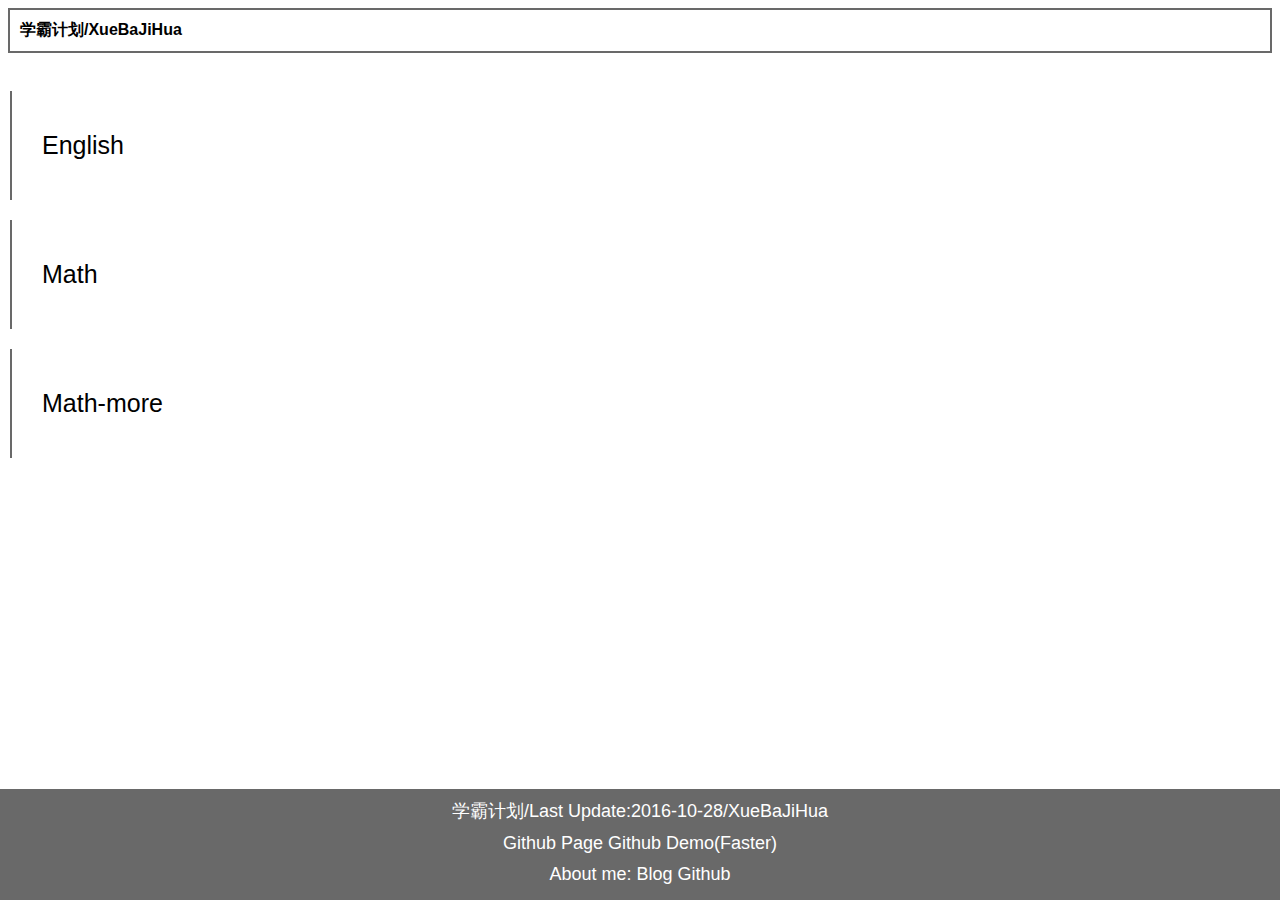
<file: Page/XueBaJiHua/index.html>
<!DOCTYPE html PUBLIC "-//W3C//DTD XHTML 1.0 Transitional//EN" "http://www.w3.org/TR/xhtml1/DTD/xhtml1-transitional.dtd">
<html xmlns="http://www.w3.org/1999/xhtml">
<head>
<meta http-equiv="Content-Type" content="text/html; charset=utf-8" />
<meta name="viewport" content="width=device-width,minimum-scale=1.0,maximum-scale=1.0,user-scalable=no"/>
<title>学霸计划</title>
<style>
    body{
        font-family: "Microsoft Yahei","Helvetica Neue",Helvetica,Arial,sans-serif;
        margin: 0px;
        padding: 0px;
    }
    div.title_div{
        font-weight: 700;
        padding: 10px;
        border: solid 2px #696969;
        margin: 8px;
    }
    div.body_div{
        padding: 10px;
    }
    a.body_a:visited,a.body_a:link{
        display: block;
        text-decoration: none;
        padding: 40px 20px 40px 30px;
        color: black;
        border-left: solid 2px #696969;
        margin: 20px 0px 20px;
        font-size: 25px;
    }
    a.body_a:hover{
        color: white;
        background-color: #696969;
    }
    div.footer_div{
        background-color: #696969;
        color: white;
        position: absolute;
        height: 111px;
        font-size: 18px;
        top: calc(100% - 111px);
        width: 100%;
        text-align: center;
    }
    div.footer_div > p{
        margin: 10px 0px 10px;
    }
    a.footer_a:visited,a.footer_a:link{
        text-decoration: none;
        color: white;
        border-bottom: solid 1px #696969;
        transition: border-bottom-color .5s;
    }
    a.footer_a:hover{
        border-bottom-color: white;
    }
</style>
</head>
<body>
<div class="title_div">
    学霸计划/XueBaJiHua
</div>
<div class="body_div">
    <a href="English/" class="body_a">English</a>
    <a href="math.html" class="body_a">Math</a>
    <a href="math-more.html" class="body_a">Math-more</a>
</div>
<div class="footer_div">
    <p>学霸计划/Last Update:2016-10-28/XueBaJiHua</p>
    <p>
        <a href="https://github.com/zhoushangren/XueBaJiHua" class="footer_a">Github Page</a>
        <a href="https://zhoushangren.github.io/Page/XueBaJiHua/" class="footer_a">Github Demo(Faster)</a>
    </p>
    <p>
        About me:
        <a href="https://www.zhoushangren.com/" class="footer_a">Blog</a>
        <a href="https://github.com/zhoushangren/" class="footer_a">Github</a>
    </p>
</div>
</body>
</html>
</file>
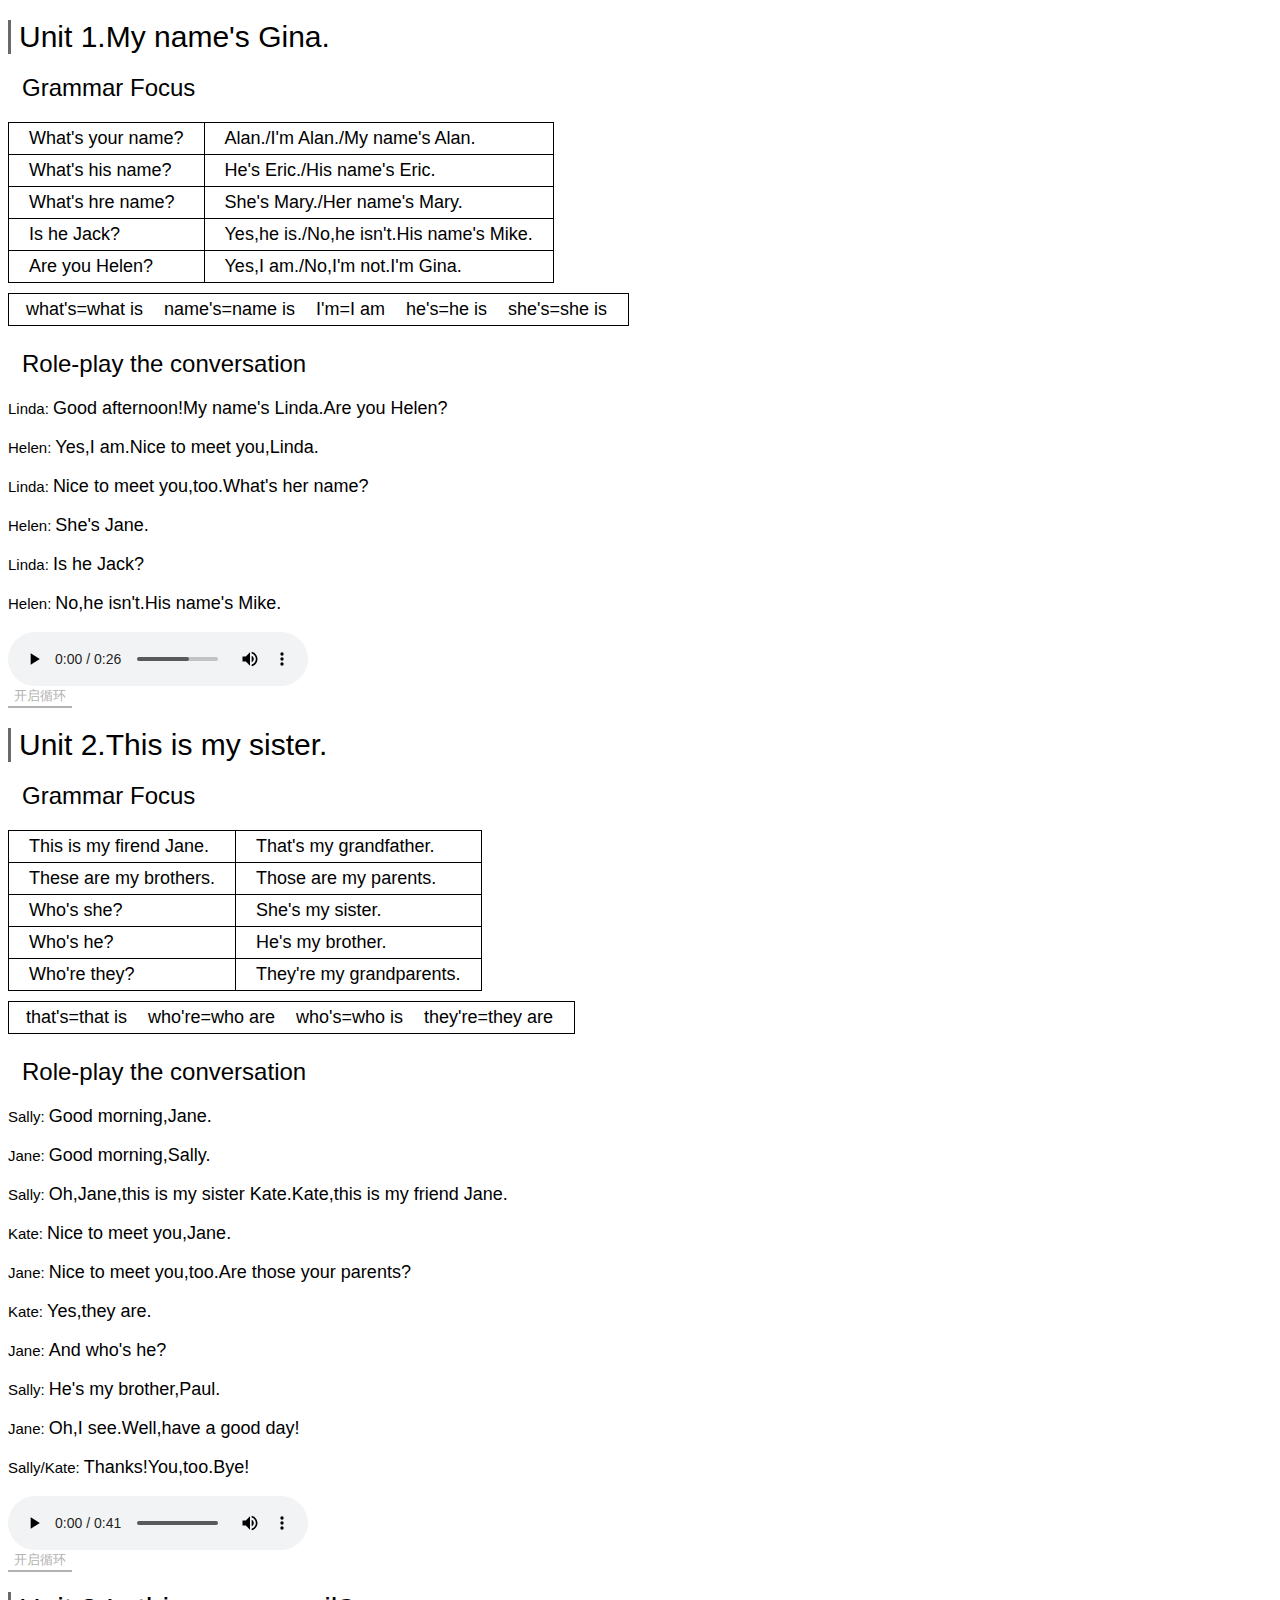
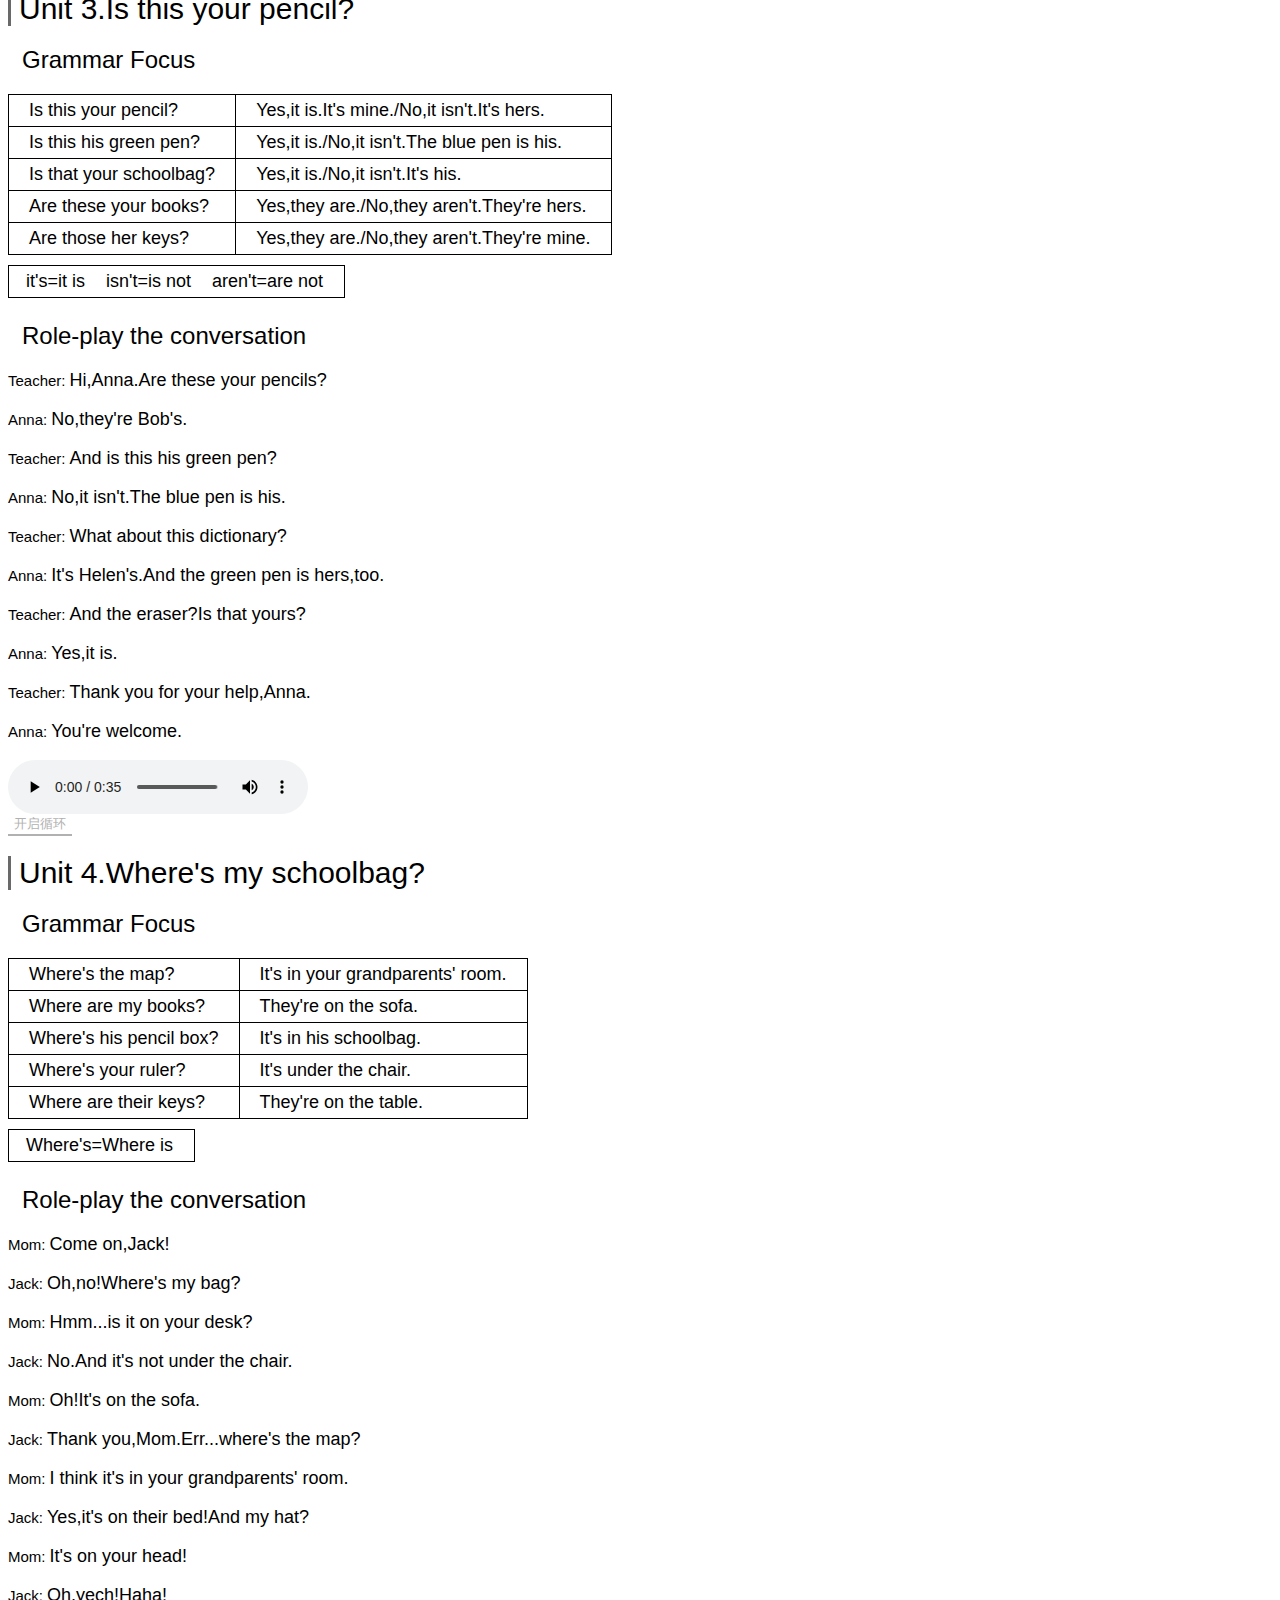
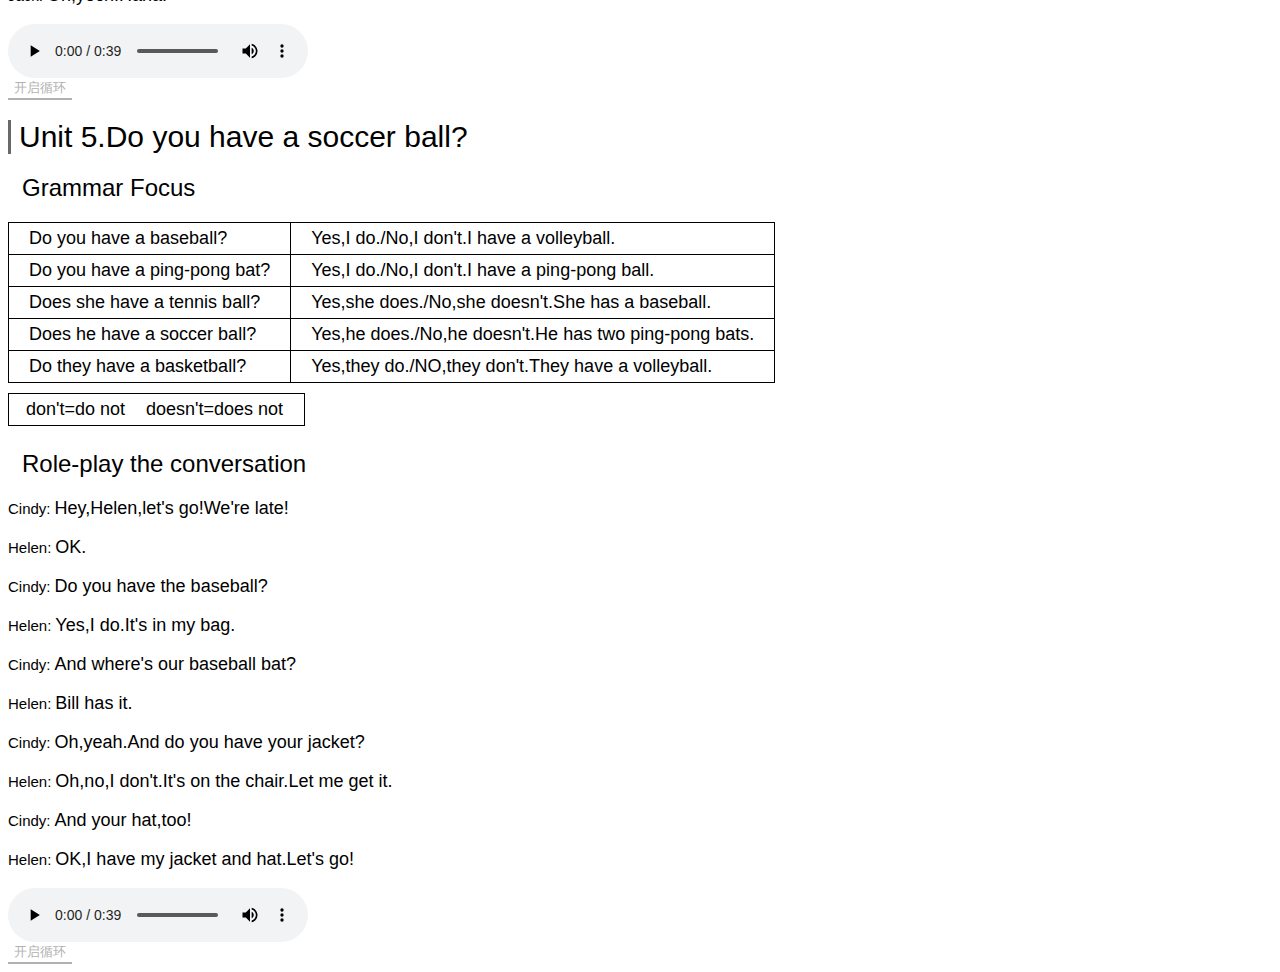
<file: Page/XueBaJiHua/English/index.html>
<!DOCTYPE html PUBLIC "-//W3C//DTD XHTML 1.0 Transitional//EN" "http://www.w3.org/TR/xhtml1/DTD/xhtml1-transitional.dtd">
<html xmlns="http://www.w3.org/1999/xhtml">
<head>
<meta http-equiv="Content-Type" content="text/html; charset=utf-8" />
<meta name="viewport" content="width=device-width,minimum-scale=1.0,maximum-scale=1.0,user-scalable=no"/>
<title>English Page</title>
<link rel="stylesheet" type="text/css" href="https://fonts.lug.ustc.edu.cn/css?family=Raleway%3A400%2C100%2C200%2C300%2C500%2C600%2C700%2C800%2C900&ver=4.6-alpha-37753" />
<style>
    body{
        font-family: "Raleway","Microsoft Yahei","Helvetica Neue",Helvetica,Arial,sans-serif;
    }
    div.body_div{
        font-size: 18px;
    }
    div.body_div > h1{
        border-left: solid 3px #696969;
        padding-left: 8px;
        font-size: 30px;
        font-weight: 500;
    }
    div.body_div > h2{
        padding-left: 14px;
        font-weight: 500;
        font-size: 24px;
    }
    table,td,th{
        border: solid 1px black;
        border-collapse: collapse;
        padding: 5px 20px 5px;
        max-width: 100%;
    }
    div.body_div > p{
        font-size: 18px;
    }
    div.body_div > p > b{
        font-weight: 400;
        font-size: 15px;
        margin-right: 4px;
    }
    div.body_div > p.grammar_focus{
        border: solid 1px black;
        display: inline-block;
        padding: 5px 11px 5px;
        margin: 10px 0px 4px;
    }
    div.body_div > p.grammar_focus > b{
        font-weight: 400;
        padding: 0px 6px 0px;
        font-size: 18px;
    }
    input.set_audio_loop{
        background-color: white;
        border: none;
        border-bottom: solid 2px #b1b1b1;
        outline: none;
        color: #b1b1b1;
        display: block;
    }
    /* 该死的IE8 */
    #kill_ie8{
        border: solid 2px black;
        padding: 5px 40px 20px 20px;
        background-color: white;
        display: none;
    }
    p.kill_ie8_p{
        font-size: 30px;
        margin: 8px 0px 8px;
    }
    b.kill_ie8_b{
        color: #696969;
        display: block;
        margin-bottom: 10px;
    }
    a.kill_ie8_a:visited,a.kill_ie8_a:link{
        text-decoration: none;
        color: black;
        padding: 5px;
        border: solid 2px black;
    }
</style>
<script type="text/javascript">
    function set_audio_loop(audio_id){
        var is_undefined;
        var is_undefined_code="if(typeof("+audio_id+")=='undefined'){is_undefined=true;}else{is_undefined=false;}";
        eval(is_undefined_code);
        if(is_undefined==true){
            var code='var '+audio_id+'=true;';
            eval(code);
            document.getElementById(audio_id).loop='loop';
            document.getElementById(audio_id+'_btn').style.color='#4285f4';
            document.getElementById(audio_id+'_btn').style.borderBottomColor='#4285f4';
            return false;
        }
        var loop_is_open;
        var code='if('+audio_id+'==true){loop_is_open=true;}else{loop_is_open=false;}';
        eval(code);
        if(loop_is_open==true){
            document.getElementById(audio_id).loop='';
            document.getElementById(audio_id+'_btn').style.color='#b1b1b1';
            document.getElementById(audio_id+'_btn').style.borderBottomColor='#b1b1b1';
            code=audio_id+'=false;';
        }else{
            document.getElementById(audio_id).loop='loop';
            document.getElementById(audio_id+'_btn').style.color='#4285f4';
            document.getElementById(audio_id+'_btn').style.borderBottomColor='#4285f4';
            code=audio_id+'=true;';
        }
        eval(code);
    }
    function set_kill_ie8(){
        document.getElementById('kill_ie8').style.display='block';
    }
    function close_kill_ie8(){
        document.getElementById('kill_ie8').style.display='none';
    }
</script>
</head>
<body>
<!--
毫无节操的IE8......
-->
<div id="kill_ie8">
    <p class="kill_ie8_p">您正在使用过时的浏览器!</p>
    <b class="kill_ie8_b">Internet Explorer已经过时,它不安全且缺少很多新的特性...</b>
    <a href="http://www.google.cn/chrome/browser/desktop/" class="kill_ie8_a"><b>尝试Google Chrome</b></a>
    <a href="javascript:close_kill_ie8();" class="kill_ie8_a">关闭</a>
</div>
<div class="body_div">
    <h1>Unit 1.My name's Gina.</h1>
    <h2>Grammar Focus</h2>
    <table>
        <tr>
            <td>What's your name?</td>
            <td>Alan./I'm Alan./My name's Alan.</td>
        </tr>
        <tr>
            <td>What's his name?</td>
            <td>He's Eric./His name's Eric.</td>
        </tr>
        <tr>
            <td>What's hre name?</td>
            <td>She's Mary./Her name's Mary.</td>
        </tr>
        <tr>
            <td>Is he Jack?</td>
            <td>Yes,he is./No,he isn't.His name's Mike.</td>
        </tr>
        <tr>
            <td>Are you Helen?</td>
            <td>Yes,I am./No,I'm not.I'm Gina.</td>
        </tr>
    </table>
    <p class="grammar_focus">
        <b>what's=what is</b>
        <b>name's=name is</b>
        <b>I'm=I am</b>
        <b>he's=he is</b>
        <b>she's=she is</b>
    </p>
    <h2>Role-play the conversation</h2>
    <p>
        <b>Linda:</b>Good afternoon!My name's Linda.Are you Helen?
    </p>
    <p>
        <b>Helen:</b>Yes,I am.Nice to meet you,Linda.
    </p>
    <p>
        <b>Linda:</b>Nice to meet you,too.What's her name?
    </p>
    <p>
        <b>Helen:</b>She's Jane.
    </p>
    <p>
        <b>Linda:</b>Is he Jack?
    </p>
    <p>
        <b>Helen:</b>No,he isn't.His name's Mike.
    </p>
    <audio src="media/unit1.mp3" controls="controls" id="mp3_1">
        你的浏览器太过陈旧,不支持播放音频.
    </audio>
    <input type="button" class="set_audio_loop" value="开启循环" onclick="set_audio_loop('mp3_1')" id="mp3_1_btn"/>
    <h1>Unit 2.This is my sister.</h1>
    <h2>Grammar Focus</h2>
    <table>
        <tr>
            <td>This is my firend Jane.</td>
            <td>That's my grandfather.</td>
        </tr>
        <tr>
            <td>These are my brothers.</td>
            <td>Those are my parents.</td>
        </tr>
        <tr>
            <td>Who's she?</td>
            <td>She's my sister.</td>
        </tr>
        <tr>
            <td>Who's he?</td>
            <td>He's my brother.</td>
        </tr>
        <tr>
            <td>Who're they?</td>
            <td>They're my grandparents.</td>
        </tr>
    </table>
    <p class="grammar_focus">
        <b>that's=that is</b>
        <b>who're=who are</b>
        <b>who's=who is</b>
        <b>they're=they are</b>
    </p>
    <h2>Role-play the conversation</h2>
    <p>
        <b>Sally:</b>Good morning,Jane.
    </p>
    <p>
        <b>Jane:</b>Good morning,Sally.
    </p>
    <p>
        <b>Sally:</b>Oh,Jane,this is my sister Kate.Kate,this is my friend Jane.
    </p>
    <p>
        <b>Kate:</b>Nice to meet you,Jane.
    </p>
    <p>
        <b>Jane:</b>Nice to meet you,too.Are those your parents?
    </p>
    <p>
        <b>Kate:</b>Yes,they are.
    </p>
    <p>
        <b>Jane:</b>And who's he?
    </p>
    <p>
        <b>Sally:</b>He's my brother,Paul.
    </p>
    <p>
        <b>Jane:</b>Oh,I see.Well,have a good day!
    </p>
    <p>
        <b>Sally/Kate:</b>Thanks!You,too.Bye!
    </p>
    <audio src="media/unit2.mp3" controls="controls" id="mp3_2">
        你的浏览器太过陈旧,不支持播放音频.
    </audio>
    <input type="button" class="set_audio_loop" value="开启循环" onclick="set_audio_loop('mp3_2')" id="mp3_2_btn"/>
    <h1>Unit 3.Is this your pencil?</h1>
    <h2>Grammar Focus</h2>
    <table>
        <tr>
            <td>Is this your pencil?</td>
            <td>Yes,it is.It's mine./No,it isn't.It's hers.</td>
        </tr>
        <tr>
            <td>Is this his green pen?</td>
            <td>Yes,it is./No,it isn't.The blue pen is his.</td>
        </tr>
        <tr>
            <td>Is that your schoolbag?</td>
            <td>Yes,it is./No,it isn't.It's his.</td>
        </tr>
        <tr>
            <td>Are these your books?</td>
            <td>Yes,they are./No,they aren't.They're hers.</td>
        </tr>
        <tr>
            <td>Are those her keys?</td>
            <td>Yes,they are./No,they aren't.They're mine.</td>
        </tr>
    </table>
    <p class="grammar_focus">
        <b>it's=it is</b>
        <b>isn't=is not</b>
        <b>aren't=are not</b>
    </p>
    <h2>Role-play the conversation</h2>
    <p>
        <b>Teacher:</b>Hi,Anna.Are these your pencils?
    </p>
    <p>
        <b>Anna:</b>No,they're Bob's.
    </p>
    <p>
        <b>Teacher:</b>And is this his green pen?
    </p>
    <p>
        <b>Anna:</b>No,it isn't.The blue pen is his.
    </p>
    <p>
        <b>Teacher:</b>What about this dictionary?
    </p>
    <p>
        <b>Anna:</b>It's Helen's.And the green pen is hers,too.
    </p>
    <p>
        <b>Teacher:</b>And the eraser?Is that yours?
    </p>
    <p>
        <b>Anna:</b>Yes,it is.
    </p>
    <p>
        <b>Teacher:</b>Thank you for your help,Anna.
    </p>
    <p>
        <b>Anna:</b>You're welcome.
    </p>
    <audio src="media/unit3.mp3" controls="controls" id="mp3_3">
        你的浏览器太过陈旧,不支持播放音频.
    </audio>
    <input type="button" class="set_audio_loop" value="开启循环" onclick="set_audio_loop('mp3_3')" id="mp3_3_btn"/>
    <h1>Unit 4.Where's my schoolbag?</h1>
    <h2>Grammar Focus</h2>
    <table>
        <tr>
            <td>Where's the map?</td>
            <td>It's in your grandparents' room.</td>
        </tr>
        <tr>
            <td>Where are my books?</td>
            <td>They're on the sofa.</td>
        </tr>
        <tr>
            <td>Where's his pencil box?</td>
            <td>It's in his schoolbag.</td>
        </tr>
        <tr>
            <td>Where's your ruler?</td>
            <td>It's under the chair.</td>
        </tr>
        <tr>
            <td>Where are their keys?</td>
            <td>They're on the table.</td>
        </tr>
    </table>
    <p class="grammar_focus">
        <b>Where's=Where is</b>
    </p>
    <h2>Role-play the conversation</h2>
    <p>
        <b>Mom:</b>Come on,Jack!
    </p>
    <p>
        <b>Jack:</b>Oh,no!Where's my bag?
    </p>
    <p>
        <b>Mom:</b>Hmm...is it on your desk?
    </p>
    <p>
        <b>Jack:</b>No.And it's not under the chair.
    </p>
    <p>
        <b>Mom:</b>Oh!It's on the sofa.
    </p>
    <p>
        <b>Jack:</b>Thank you,Mom.Err...where's the map?
    </p>
    <p>
        <b>Mom:</b>I think it's in your grandparents' room.
    </p>
    <p>
        <b>Jack:</b>Yes,it's on their bed!And my hat?
    </p>
    <p>
        <b>Mom:</b>It's on your head!
    </p>
    <p>
        <b>Jack:</b>Oh,yech!Haha!
    </p>
    <audio src="media/unit4.mp3" controls="controls" id="mp3_4">
        您的浏览器太过陈旧,不支持播放音频.
    </audio>
    <input type="button" class="set_audio_loop" value="开启循环" onclick="set_audio_loop('mp3_4')" id="mp3_4_btn"/>
    <h1>Unit 5.Do you have a soccer ball?</h1>
    <h2>Grammar Focus</h2>
    <table>
        <tr>
            <td>Do you have a baseball?</td>
            <td>Yes,I do./No,I don't.I have a volleyball.</td>
        </tr>
        <tr>
            <td>Do you have a ping-pong bat?</td>
            <td>Yes,I do./No,I don't.I have a ping-pong ball.</td>
        </tr>
        <tr>
            <td>Does she have a tennis ball?</td>
            <td>Yes,she does./No,she doesn't.She has a baseball.</td>
        </tr>
        <tr>
            <td>Does he have a soccer ball?</td>
            <td>Yes,he does./No,he doesn't.He has two ping-pong bats.</td>
        </tr>
        <tr>
            <td>Do they have a basketball?</td>
            <td>Yes,they do./NO,they don't.They have a volleyball.</td>
        </tr>
    </table>
    <p class="grammar_focus">
        <b>don't=do not</b>
        <b>doesn't=does not</b>
    </p>
    <h2>Role-play the conversation</h2>
    <p>
        <b>Cindy:</b>Hey,Helen,let's go!We're late!
    </p>
    <p>
        <b>Helen:</b>OK.
    </p>
    <p>
        <b>Cindy:</b>Do you have the baseball?
    </p>
    <p>
        <b>Helen:</b>Yes,I do.It's in my bag.
    </p>
    <p>
        <b>Cindy:</b>And where's our baseball bat?
    </p>
    <p>
        <b>Helen:</b>Bill has it.
    </p>
    <p>
        <b>Cindy:</b>Oh,yeah.And do you have your jacket?
    </p>
    <p>
        <b>Helen:</b>Oh,no,I don't.It's on the chair.Let me get it.
    </p>
    <p>
        <b>Cindy:</b>And your hat,too!
    </p>
    <p>
        <b>Helen:</b>OK,I have my jacket and hat.Let's go!
    </p>
    <audio src="media/unit5.mp3" controls="controls" id="mp3_5">
        您的浏览器太过陈旧,不支持播放音频.
    </audio>
    <input type="button" class="set_audio_loop" value="开启循环" onclick="set_audio_loop('mp3_5')" id="mp3_5_btn"/>
</div>
</body>
<!--[if lt IE 8]>
<script type="text/javascript">
    set_kill_ie8();
</script>
<![endif]-->
</html>
</file>
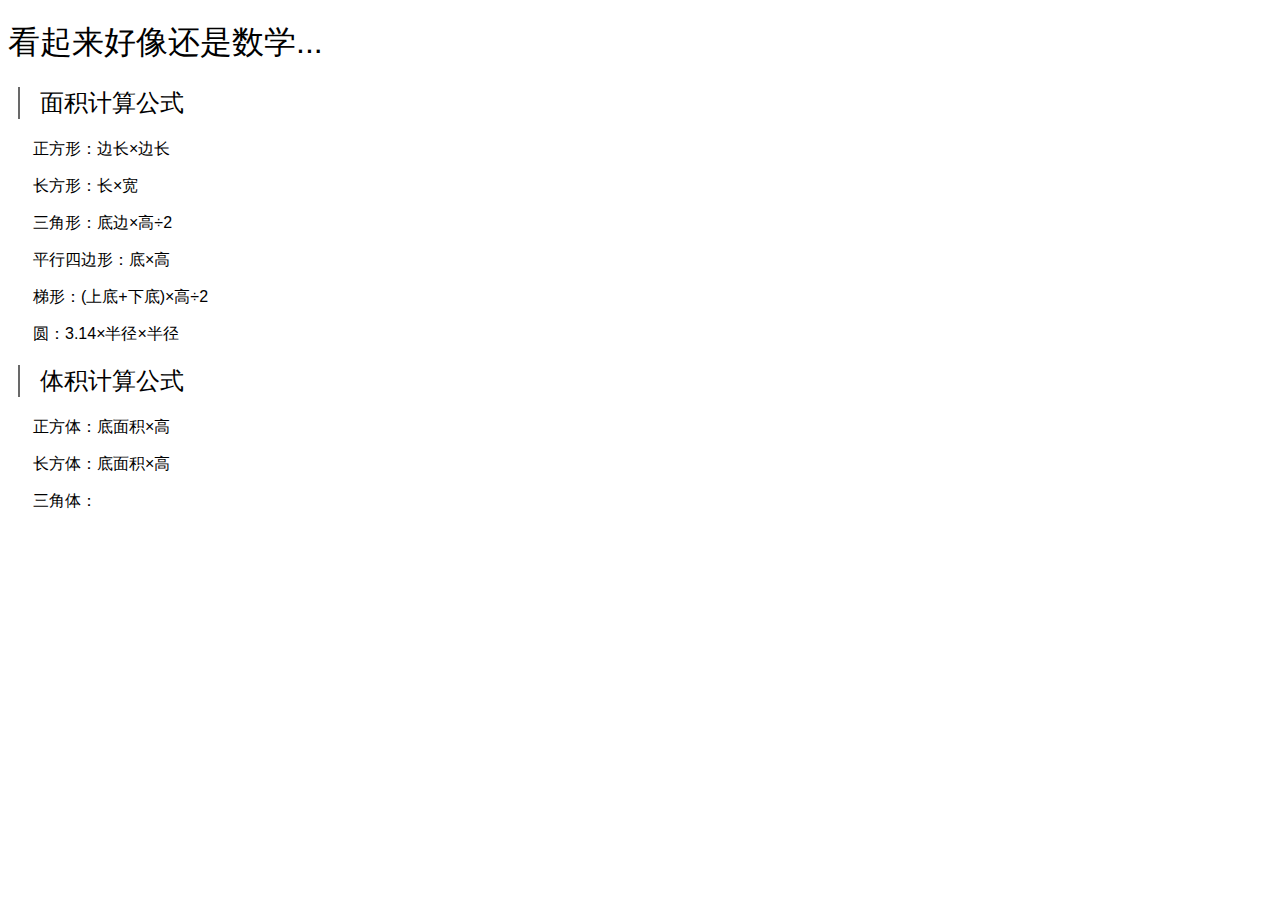
<file: Page/XueBaJiHua/math-more.html>
<!DOCTYPE html PUBLIC "-//W3C//DTD XHTML 1.0 Transitional//EN" "http://www.w3.org/TR/xhtml1/DTD/xhtml1-transitional.dtd">
<html xmlns="http://www.w3.org/1999/xhtml">
<head>
<meta http-equiv="Content-Type" content="text/html; charset=utf-8" />
<meta name="viewport" content="width=device-width,minimum-scale=1.0,maximum-scale=1.0,user-scalable=no"/>
<title>喵，只是复习用...</title>
<style>
    body{
        font-family: "Microsoft Yahei","Helvetica Neue",Helvetica,Arial,sans-serif;
    }
    h1{
        font-weight: 500;
    }
    div.body_div > h2{
        font-weight: 500;
        margin-left: 10px;
        padding-left: 20px;
        border-left: solid 2px #696969;
    }
    div.body_div > p{
        margin-left: 25px;
    }
</style>
</head>
<body>
<h1>看起来好像还是数学...</h1>
<div class="body_div">
    <h2>面积计算公式</h2>
    <p>
        正方形：边长×边长
    </p>
    <p>
        长方形：长×宽
    </p>
    <p>
        三角形：底边×高÷2
    </p>
    <p>
        平行四边形：底×高
    </p>
    <p>
        梯形：(上底+下底)×高÷2
    </p>
    <p>
        圆：3.14×半径×半径
    </p>
    <h2>体积计算公式</h2>
    <p>
        正方体：底面积×高
    </p>
    <p>
        长方体：底面积×高
    </p>
    <p>
        三角体：
    </p>
</div>
</body>
</html>
</file>
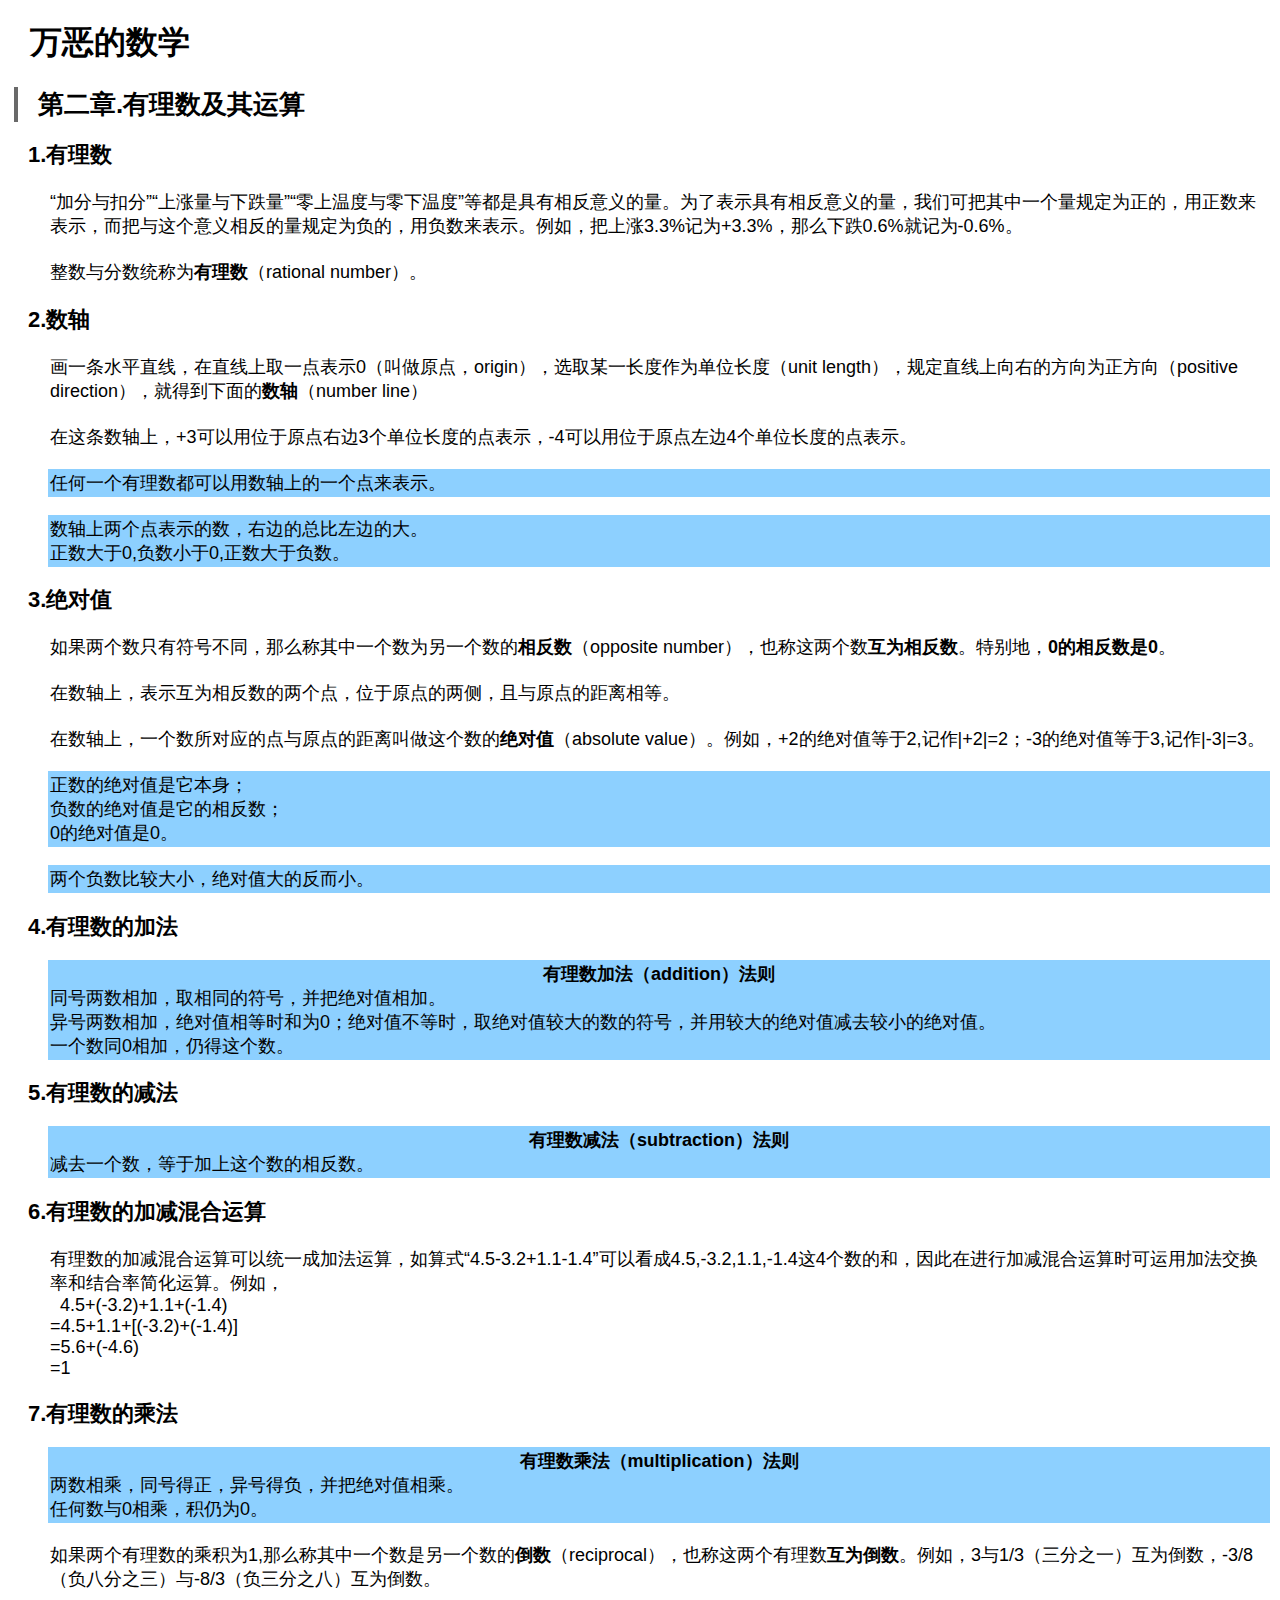
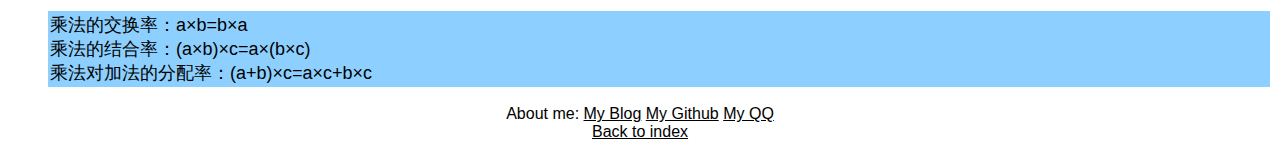
<file: Page/XueBaJiHua/math.html>
<!DOCTYPE html PUBLIC "-//W3C//DTD XHTML 1.0 Transitional//EN" "http://www.w3.org/TR/xhtml1/DTD/xhtml1-transitional.dtd">
<html xmlns="http://www.w3.org/1999/xhtml">
<head>
<meta http-equiv="Content-Type" content="text/html; charset=utf-8" />
<meta name="viewport" content="width=device-width,minimum-scale=1.0,maximum-scale=1.0,user-scalable=no"/>
<title>一个学渣的求学之路...</title>
<style>
    body{
        font-family: "Microsoft Yahei","Helvetica Neue",Helvetica,Arial,sans-serif;
        margin: 10px;
    }
    h1{
        padding-left: 20px;
        font-size: 32px;
    }
    div.small_body > h1{
        font-size: 26px;
        border-left: solid 4px #696969;
        margin-left: 4px;
    }
    div.small_body > h2{
        font-size: 22px;
        margin-left: 18px;
    }
    div.small_body > p{
        font-size: 18px;
        padding: 2px;
        margin-left: 38px;
    }
    div.small_body > p.blue{
        background-color: #8dd0ff;
    }
    div.small_body > p > b.center{
        display: block;
        text-align: center;
    }
    div.about_me{
        text-align: center;
    }
    div.about_me > a:link,div.about_me > a:visited{
        color: black;
    }
</style>
</head>
<body>
<h1>万恶的数学</h1>
<div class="body">
    <div class="small_body">
        <h1>第二章.有理数及其运算</h1>
        <h2>1.有理数</h2>
        <p>
            “加分与扣分”“上涨量与下跌量”“零上温度与零下温度”等都是具有相反意义的量。为了表示具有相反意义的量，我们可把其中一个量规定为正的，用正数来表示，而把与这个意义相反的量规定为负的，用负数来表示。例如，把上涨3.3%记为+3.3%，那么下跌0.6%就记为-0.6%。
        </p>
        <p>
            整数与分数统称为<b>有理数</b>（rational number）。
        </p>
        <h2>2.数轴</h2>
        <p>
            画一条水平直线，在直线上取一点表示0（叫做原点，origin），选取某一长度作为单位长度（unit length），规定直线上向右的方向为正方向（positive direction），就得到下面的<b>数轴</b>（number line）
        </p>
        <p>
            在这条数轴上，+3可以用位于原点右边3个单位长度的点表示，-4可以用位于原点左边4个单位长度的点表示。
        </p>
        <p class="blue">
            任何一个有理数都可以用数轴上的一个点来表示。
        </p>
        <p class="blue">
            数轴上两个点表示的数，右边的总比左边的大。<br/>
            正数大于0,负数小于0,正数大于负数。
        </p>
        <h2>3.绝对值</h2>
        <p>
            如果两个数只有符号不同，那么称其中一个数为另一个数的<b>相反数</b>（opposite number），也称这两个数<b>互为相反数</b>。特别地，<b>0的相反数是0</b>。
        </p>
        <p>
            在数轴上，表示互为相反数的两个点，位于原点的两侧，且与原点的距离相等。
        </p>
        <p>
            在数轴上，一个数所对应的点与原点的距离叫做这个数的<b>绝对值</b>（absolute value）。例如，+2的绝对值等于2,记作|+2|=2；-3的绝对值等于3,记作|-3|=3。
        </p>
        <p class="blue">
            正数的绝对值是它本身；<br/>
            负数的绝对值是它的相反数；<br/>
            0的绝对值是0。
        </p>
        <p class="blue">
            两个负数比较大小，绝对值大的反而小。
        </p>
        <h2>4.有理数的加法</h2>
        <p class="blue">
            <b class="center">有理数加法（addition）法则</b>
            同号两数相加，取相同的符号，并把绝对值相加。<br/>
            异号两数相加，绝对值相等时和为0；绝对值不等时，取绝对值较大的数的符号，并用较大的绝对值减去较小的绝对值。<br/>
            一个数同0相加，仍得这个数。
        </p>
        <h2>5.有理数的减法</h2>
        <p class="blue">
            <b class="center">有理数减法（subtraction）法则</b>
            减去一个数，等于加上这个数的相反数。
        </p>
        <h2>6.有理数的加减混合运算</h2>
        <p>
            有理数的加减混合运算可以统一成加法运算，如算式“4.5-3.2+1.1-1.4”可以看成4.5,-3.2,1.1,-1.4这4个数的和，因此在进行加减混合运算时可运用加法交换率和结合率简化运算。例如，<br/>
            &nbsp;&nbsp;4.5+(-3.2)+1.1+(-1.4)<br/>
            =4.5+1.1+[(-3.2)+(-1.4)]<br/>
            =5.6+(-4.6)<br/>
            =1
        </p>
        <h2>7.有理数的乘法</h2>
        <p class="blue">
            <b class="center">有理数乘法（multiplication）法则</b>
            两数相乘，同号得正，异号得负，并把绝对值相乘。<br/>
            任何数与0相乘，积仍为0。
        </p>
        <p>
            如果两个有理数的乘积为1,那么称其中一个数是另一个数的<b>倒数</b>（reciprocal），也称这两个有理数<b>互为倒数</b>。例如，3与1/3（三分之一）互为倒数，-3/8（负八分之三）与-8/3（负三分之八）互为倒数。
        </p>
        <p class="blue">
            乘法的交换率：a×b=b×a<br/>
            乘法的结合率：(a×b)×c=a×(b×c)<br/>
            乘法对加法的分配率：(a+b)×c=a×c+b×c
        </p>
    </div>
</div>
<div class="about_me">
    About me:
    <a href="https://www.zhoushangren.com" target="view_window">My Blog</a>
    <a href="https://github.com/zhoushangren" target="view_window">My Github</a>
    <a href="javascript:alert('好像是&nbsp;2367734255&nbsp;>_<');">My QQ</a>
    <br/>
    <a href="/index.html">Back to index</a>
</div>
</body>
</html>
</file>
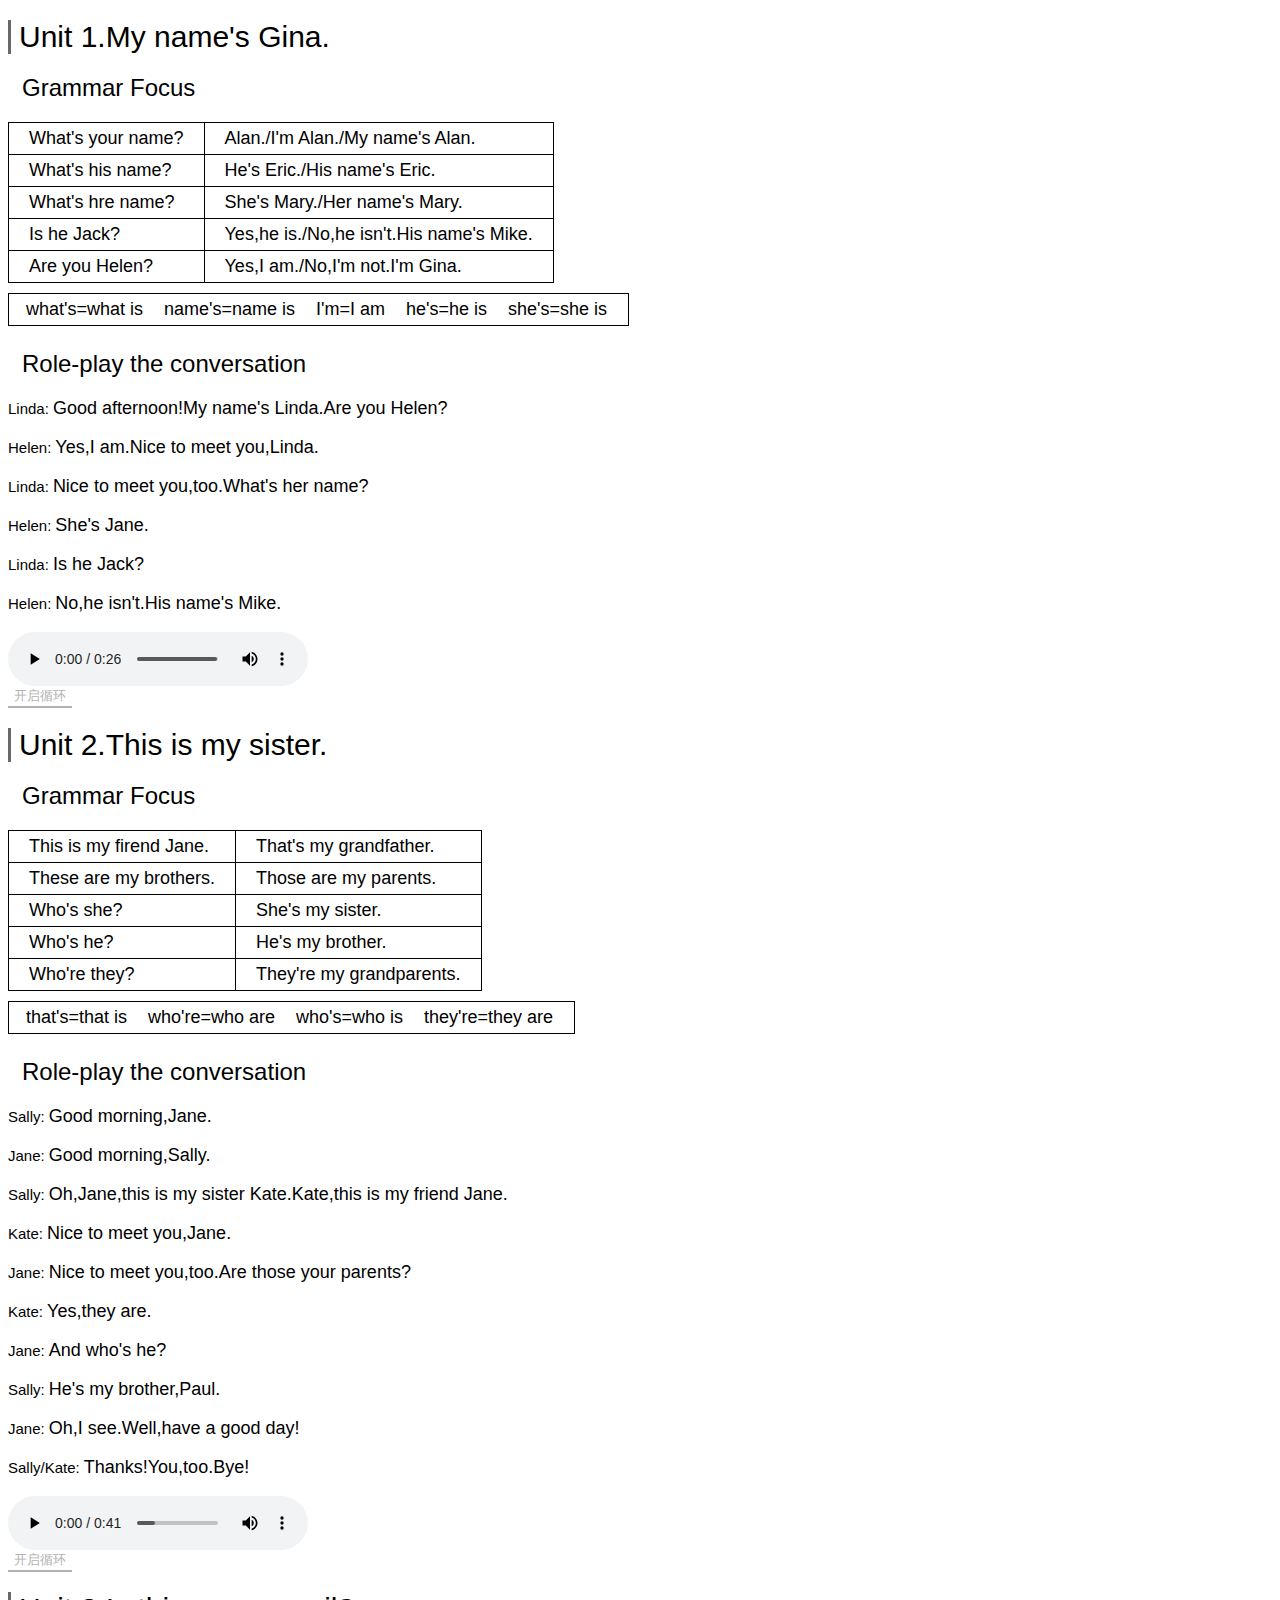
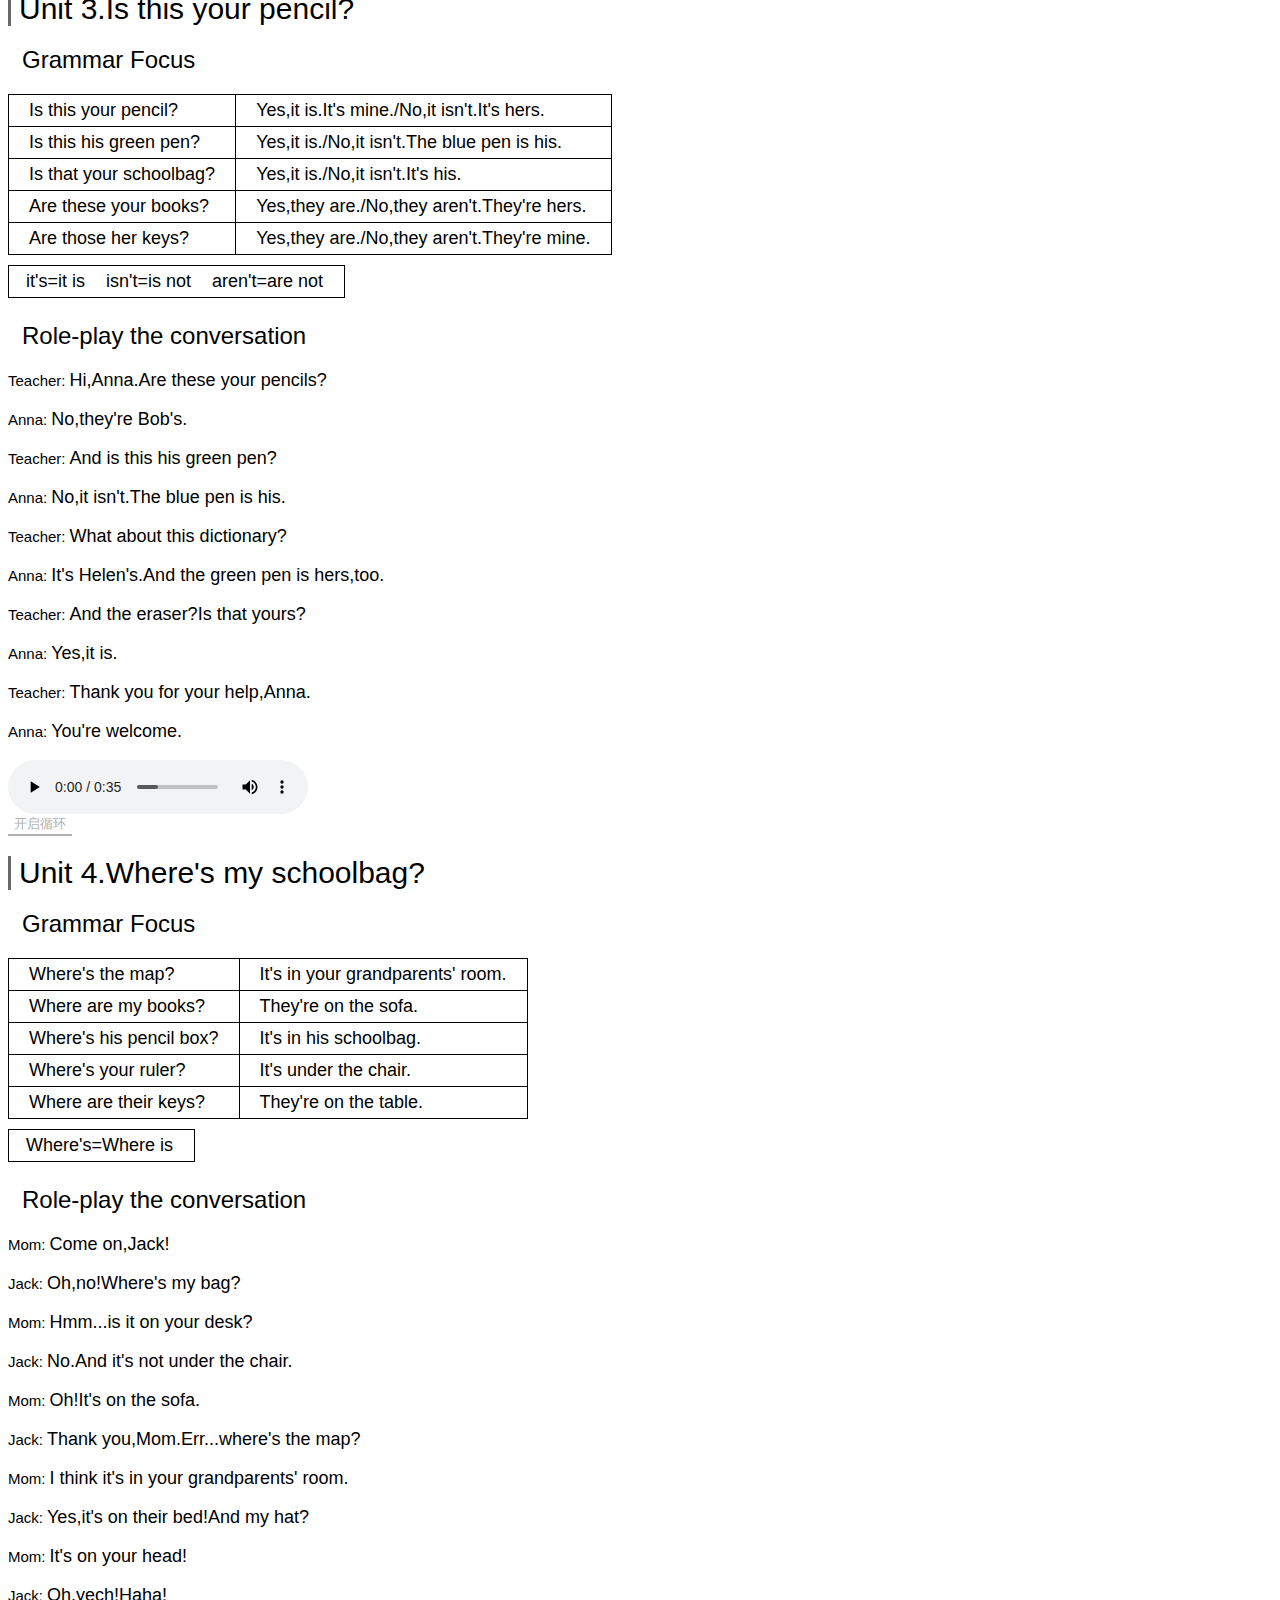
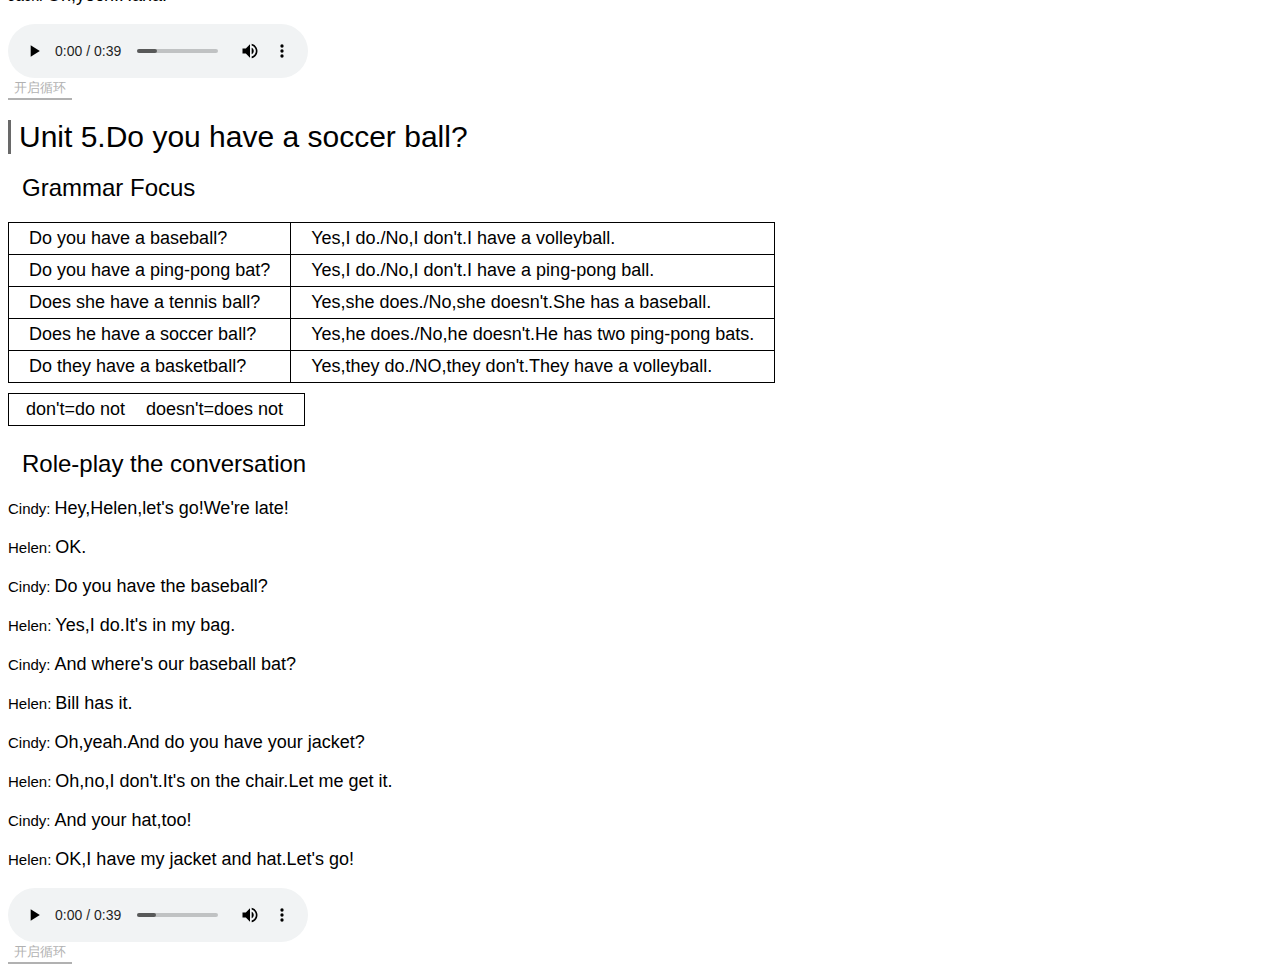
<file: Page/XueBaJiHua/English/index-old.html>
<!DOCTYPE html PUBLIC "-//W3C//DTD XHTML 1.0 Transitional//EN" "http://www.w3.org/TR/xhtml1/DTD/xhtml1-transitional.dtd">
<html xmlns="http://www.w3.org/1999/xhtml">
<head>
<meta http-equiv="Content-Type" content="text/html; charset=utf-8" />
<meta name="viewport" content="width=device-width,minimum-scale=1.0,maximum-scale=1.0,user-scalable=no"/>
<title>English Page</title>
<link rel="stylesheet" type="text/css" href="https://fonts.lug.ustc.edu.cn/css?family=Raleway%3A400%2C100%2C200%2C300%2C500%2C600%2C700%2C800%2C900&ver=4.6-alpha-37753" />
<style>
    body{
        font-family: "Raleway","Microsoft Yahei","Helvetica Neue",Helvetica,Arial,sans-serif;
    }
    div.body_div{
        font-size: 18px;
    }
    div.body_div > h1{
        border-left: solid 3px #696969;
        padding-left: 8px;
        font-size: 30px;
        font-weight: 500;
    }
    div.body_div > h2{
        padding-left: 14px;
        font-weight: 500;
        font-size: 24px;
    }
    table,td,th{
        border: solid 1px black;
        border-collapse: collapse;
        padding: 5px 20px 5px;
        max-width: 100%;
    }
    div.body_div > p{
        font-size: 18px;
    }
    div.body_div > p > b{
        font-weight: 400;
        font-size: 15px;
        margin-right: 4px;
    }
    div.body_div > p.grammar_focus{
        border: solid 1px black;
        display: inline-block;
        padding: 5px 11px 5px;
        margin: 10px 0px 4px;
    }
    div.body_div > p.grammar_focus > b{
        font-weight: 400;
        padding: 0px 6px 0px;
        font-size: 18px;
    }
    input.set_audio_loop{
        background-color: white;
        border: none;
        border-bottom: solid 2px #b1b1b1;
        outline: none;
        color: #b1b1b1;
        display: block;
    }
    /* 该死的IE8 */
    #kill_ie8{
        border: solid 2px black;
        padding: 5px 40px 20px 20px;
        background-color: white;
        display: none;
    }
    p.kill_ie8_p{
        font-size: 30px;
        margin: 8px 0px 8px;
    }
    b.kill_ie8_b{
        color: #696969;
        display: block;
        margin-bottom: 10px;
    }
    a.kill_ie8_a:visited,a.kill_ie8_a:link{
        text-decoration: none;
        color: black;
        padding: 5px;
        border: solid 2px black;
    }
</style>
<script type="text/javascript">
    function set_audio_loop(audio_id){
        var is_undefined;
        var is_undefined_code="if(typeof("+audio_id+")=='undefined'){is_undefined=true;}else{is_undefined=false;}";
        eval(is_undefined_code);
        if(is_undefined==true){
            var code='var '+audio_id+'=true;';
            eval(code);
            document.getElementById(audio_id).loop='loop';
            document.getElementById(audio_id+'_btn').style.color='#4285f4';
            document.getElementById(audio_id+'_btn').style.borderBottomColor='#4285f4';
            return false;
        }
        var loop_is_open;
        var code='if('+audio_id+'==true){loop_is_open=true;}else{loop_is_open=false;}';
        eval(code);
        if(loop_is_open==true){
            document.getElementById(audio_id).loop='';
            document.getElementById(audio_id+'_btn').style.color='#b1b1b1';
            document.getElementById(audio_id+'_btn').style.borderBottomColor='#b1b1b1';
            code=audio_id+'=false;';
        }else{
            document.getElementById(audio_id).loop='loop';
            document.getElementById(audio_id+'_btn').style.color='#4285f4';
            document.getElementById(audio_id+'_btn').style.borderBottomColor='#4285f4';
            code=audio_id+'=true;';
        }
        eval(code);
    }
    function set_kill_ie8(){
        document.getElementById('kill_ie8').style.display='block';
    }
    function close_kill_ie8(){
        document.getElementById('kill_ie8').style.display='none';
    }
</script>
</head>
<body>
<!--干了IE8-->
<div id="kill_ie8">
    <p class="kill_ie8_p">您正在使用过时的浏览器!</p>
    <b class="kill_ie8_b">Internet Explorer已经过时,它不安全且缺少很多新的特性...</b>
    <a href="http://www.google.cn/chrome/browser/desktop/" class="kill_ie8_a"><b>尝试Google Chrome</b></a>
    <a href="javascript:close_kill_ie8();" class="kill_ie8_a">关闭</a>
</div>
<!--有道翻译API-->
<div id="YOUDAO_SELECTOR_WRAPPER" style="display:none; margin:0; border:0; padding:0; width:320px; height:240px;"></div>
<script type="text/javascript" src="http://fanyi.youdao.com/openapi.do?keyfrom=XueBaJiHua&key=92360750&type=selector&version=1.2&translate=on" charset="utf-8"></script>
<div class="body_div">
    <h1>Unit 1.My name's Gina.</h1>
    <h2>Grammar Focus</h2>
    <table>
        <tr>
            <td>What's your name?</td>
            <td>Alan./I'm Alan./My name's Alan.</td>
        </tr>
        <tr>
            <td>What's his name?</td>
            <td>He's Eric./His name's Eric.</td>
        </tr>
        <tr>
            <td>What's hre name?</td>
            <td>She's Mary./Her name's Mary.</td>
        </tr>
        <tr>
            <td>Is he Jack?</td>
            <td>Yes,he is./No,he isn't.His name's Mike.</td>
        </tr>
        <tr>
            <td>Are you Helen?</td>
            <td>Yes,I am./No,I'm not.I'm Gina.</td>
        </tr>
    </table>
    <p class="grammar_focus">
        <b>what's=what is</b>
        <b>name's=name is</b>
        <b>I'm=I am</b>
        <b>he's=he is</b>
        <b>she's=she is</b>
    </p>
    <h2>Role-play the conversation</h2>
    <p>
        <b>Linda:</b>Good afternoon!My name's Linda.Are you Helen?
    </p>
    <p>
        <b>Helen:</b>Yes,I am.Nice to meet you,Linda.
    </p>
    <p>
        <b>Linda:</b>Nice to meet you,too.What's her name?
    </p>
    <p>
        <b>Helen:</b>She's Jane.
    </p>
    <p>
        <b>Linda:</b>Is he Jack?
    </p>
    <p>
        <b>Helen:</b>No,he isn't.His name's Mike.
    </p>
    <audio src="media/unit1.mp3" controls="controls" id="mp3_1">
        你的浏览器太过陈旧,不支持播放音频.
    </audio>
    <input type="button" class="set_audio_loop" value="开启循环" onclick="set_audio_loop('mp3_1')" id="mp3_1_btn"/>
    <h1>Unit 2.This is my sister.</h1>
    <h2>Grammar Focus</h2>
    <table>
        <tr>
            <td>This is my firend Jane.</td>
            <td>That's my grandfather.</td>
        </tr>
        <tr>
            <td>These are my brothers.</td>
            <td>Those are my parents.</td>
        </tr>
        <tr>
            <td>Who's she?</td>
            <td>She's my sister.</td>
        </tr>
        <tr>
            <td>Who's he?</td>
            <td>He's my brother.</td>
        </tr>
        <tr>
            <td>Who're they?</td>
            <td>They're my grandparents.</td>
        </tr>
    </table>
    <p class="grammar_focus">
        <b>that's=that is</b>
        <b>who're=who are</b>
        <b>who's=who is</b>
        <b>they're=they are</b>
    </p>
    <h2>Role-play the conversation</h2>
    <p>
        <b>Sally:</b>Good morning,Jane.
    </p>
    <p>
        <b>Jane:</b>Good morning,Sally.
    </p>
    <p>
        <b>Sally:</b>Oh,Jane,this is my sister Kate.Kate,this is my friend Jane.
    </p>
    <p>
        <b>Kate:</b>Nice to meet you,Jane.
    </p>
    <p>
        <b>Jane:</b>Nice to meet you,too.Are those your parents?
    </p>
    <p>
        <b>Kate:</b>Yes,they are.
    </p>
    <p>
        <b>Jane:</b>And who's he?
    </p>
    <p>
        <b>Sally:</b>He's my brother,Paul.
    </p>
    <p>
        <b>Jane:</b>Oh,I see.Well,have a good day!
    </p>
    <p>
        <b>Sally/Kate:</b>Thanks!You,too.Bye!
    </p>
    <audio src="media/unit2.mp3" controls="controls" id="mp3_2">
        你的浏览器太过陈旧,不支持播放音频.
    </audio>
    <input type="button" class="set_audio_loop" value="开启循环" onclick="set_audio_loop('mp3_2')" id="mp3_2_btn"/>
    <h1>Unit 3.Is this your pencil?</h1>
    <h2>Grammar Focus</h2>
    <table>
        <tr>
            <td>Is this your pencil?</td>
            <td>Yes,it is.It's mine./No,it isn't.It's hers.</td>
        </tr>
        <tr>
            <td>Is this his green pen?</td>
            <td>Yes,it is./No,it isn't.The blue pen is his.</td>
        </tr>
        <tr>
            <td>Is that your schoolbag?</td>
            <td>Yes,it is./No,it isn't.It's his.</td>
        </tr>
        <tr>
            <td>Are these your books?</td>
            <td>Yes,they are./No,they aren't.They're hers.</td>
        </tr>
        <tr>
            <td>Are those her keys?</td>
            <td>Yes,they are./No,they aren't.They're mine.</td>
        </tr>
    </table>
    <p class="grammar_focus">
        <b>it's=it is</b>
        <b>isn't=is not</b>
        <b>aren't=are not</b>
    </p>
    <h2>Role-play the conversation</h2>
    <p>
        <b>Teacher:</b>Hi,Anna.Are these your pencils?
    </p>
    <p>
        <b>Anna:</b>No,they're Bob's.
    </p>
    <p>
        <b>Teacher:</b>And is this his green pen?
    </p>
    <p>
        <b>Anna:</b>No,it isn't.The blue pen is his.
    </p>
    <p>
        <b>Teacher:</b>What about this dictionary?
    </p>
    <p>
        <b>Anna:</b>It's Helen's.And the green pen is hers,too.
    </p>
    <p>
        <b>Teacher:</b>And the eraser?Is that yours?
    </p>
    <p>
        <b>Anna:</b>Yes,it is.
    </p>
    <p>
        <b>Teacher:</b>Thank you for your help,Anna.
    </p>
    <p>
        <b>Anna:</b>You're welcome.
    </p>
    <audio src="media/unit3.mp3" controls="controls" id="mp3_3">
        你的浏览器太过陈旧,不支持播放音频.
    </audio>
    <input type="button" class="set_audio_loop" value="开启循环" onclick="set_audio_loop('mp3_3')" id="mp3_3_btn"/>
    <h1>Unit 4.Where's my schoolbag?</h1>
    <h2>Grammar Focus</h2>
    <table>
        <tr>
            <td>Where's the map?</td>
            <td>It's in your grandparents' room.</td>
        </tr>
        <tr>
            <td>Where are my books?</td>
            <td>They're on the sofa.</td>
        </tr>
        <tr>
            <td>Where's his pencil box?</td>
            <td>It's in his schoolbag.</td>
        </tr>
        <tr>
            <td>Where's your ruler?</td>
            <td>It's under the chair.</td>
        </tr>
        <tr>
            <td>Where are their keys?</td>
            <td>They're on the table.</td>
        </tr>
    </table>
    <p class="grammar_focus">
        <b>Where's=Where is</b>
    </p>
    <h2>Role-play the conversation</h2>
    <p>
        <b>Mom:</b>Come on,Jack!
    </p>
    <p>
        <b>Jack:</b>Oh,no!Where's my bag?
    </p>
    <p>
        <b>Mom:</b>Hmm...is it on your desk?
    </p>
    <p>
        <b>Jack:</b>No.And it's not under the chair.
    </p>
    <p>
        <b>Mom:</b>Oh!It's on the sofa.
    </p>
    <p>
        <b>Jack:</b>Thank you,Mom.Err...where's the map?
    </p>
    <p>
        <b>Mom:</b>I think it's in your grandparents' room.
    </p>
    <p>
        <b>Jack:</b>Yes,it's on their bed!And my hat?
    </p>
    <p>
        <b>Mom:</b>It's on your head!
    </p>
    <p>
        <b>Jack:</b>Oh,yech!Haha!
    </p>
    <audio src="media/unit4.mp3" controls="controls" id="mp3_4">
        您的浏览器太过陈旧,不支持播放音频.
    </audio>
    <input type="button" class="set_audio_loop" value="开启循环" onclick="set_audio_loop('mp3_4')" id="mp3_4_btn"/>
    <h1>Unit 5.Do you have a soccer ball?</h1>
    <h2>Grammar Focus</h2>
    <table>
        <tr>
            <td>Do you have a baseball?</td>
            <td>Yes,I do./No,I don't.I have a volleyball.</td>
        </tr>
        <tr>
            <td>Do you have a ping-pong bat?</td>
            <td>Yes,I do./No,I don't.I have a ping-pong ball.</td>
        </tr>
        <tr>
            <td>Does she have a tennis ball?</td>
            <td>Yes,she does./No,she doesn't.She has a baseball.</td>
        </tr>
        <tr>
            <td>Does he have a soccer ball?</td>
            <td>Yes,he does./No,he doesn't.He has two ping-pong bats.</td>
        </tr>
        <tr>
            <td>Do they have a basketball?</td>
            <td>Yes,they do./NO,they don't.They have a volleyball.</td>
        </tr>
    </table>
    <p class="grammar_focus">
        <b>don't=do not</b>
        <b>doesn't=does not</b>
    </p>
    <h2>Role-play the conversation</h2>
    <p>
        <b>Cindy:</b>Hey,Helen,let's go!We're late!
    </p>
    <p>
        <b>Helen:</b>OK.
    </p>
    <p>
        <b>Cindy:</b>Do you have the baseball?
    </p>
    <p>
        <b>Helen:</b>Yes,I do.It's in my bag.
    </p>
    <p>
        <b>Cindy:</b>And where's our baseball bat?
    </p>
    <p>
        <b>Helen:</b>Bill has it.
    </p>
    <p>
        <b>Cindy:</b>Oh,yeah.And do you have your jacket?
    </p>
    <p>
        <b>Helen:</b>Oh,no,I don't.It's on the chair.Let me get it.
    </p>
    <p>
        <b>Cindy:</b>And your hat,too!
    </p>
    <p>
        <b>Helen:</b>OK,I have my jacket and hat.Let's go!
    </p>
    <audio src="media/unit5.mp3" controls="controls" id="mp3_5">
        您的浏览器太过陈旧,不支持播放音频.
    </audio>
    <input type="button" class="set_audio_loop" value="开启循环" onclick="set_audio_loop('mp3_5')" id="mp3_5_btn"/>
</div>
</body>
<!--[if lt IE 8]>
<script type="text/javascript">
    set_kill_ie8();
</script>
<![endif]-->
</html>
</file>
